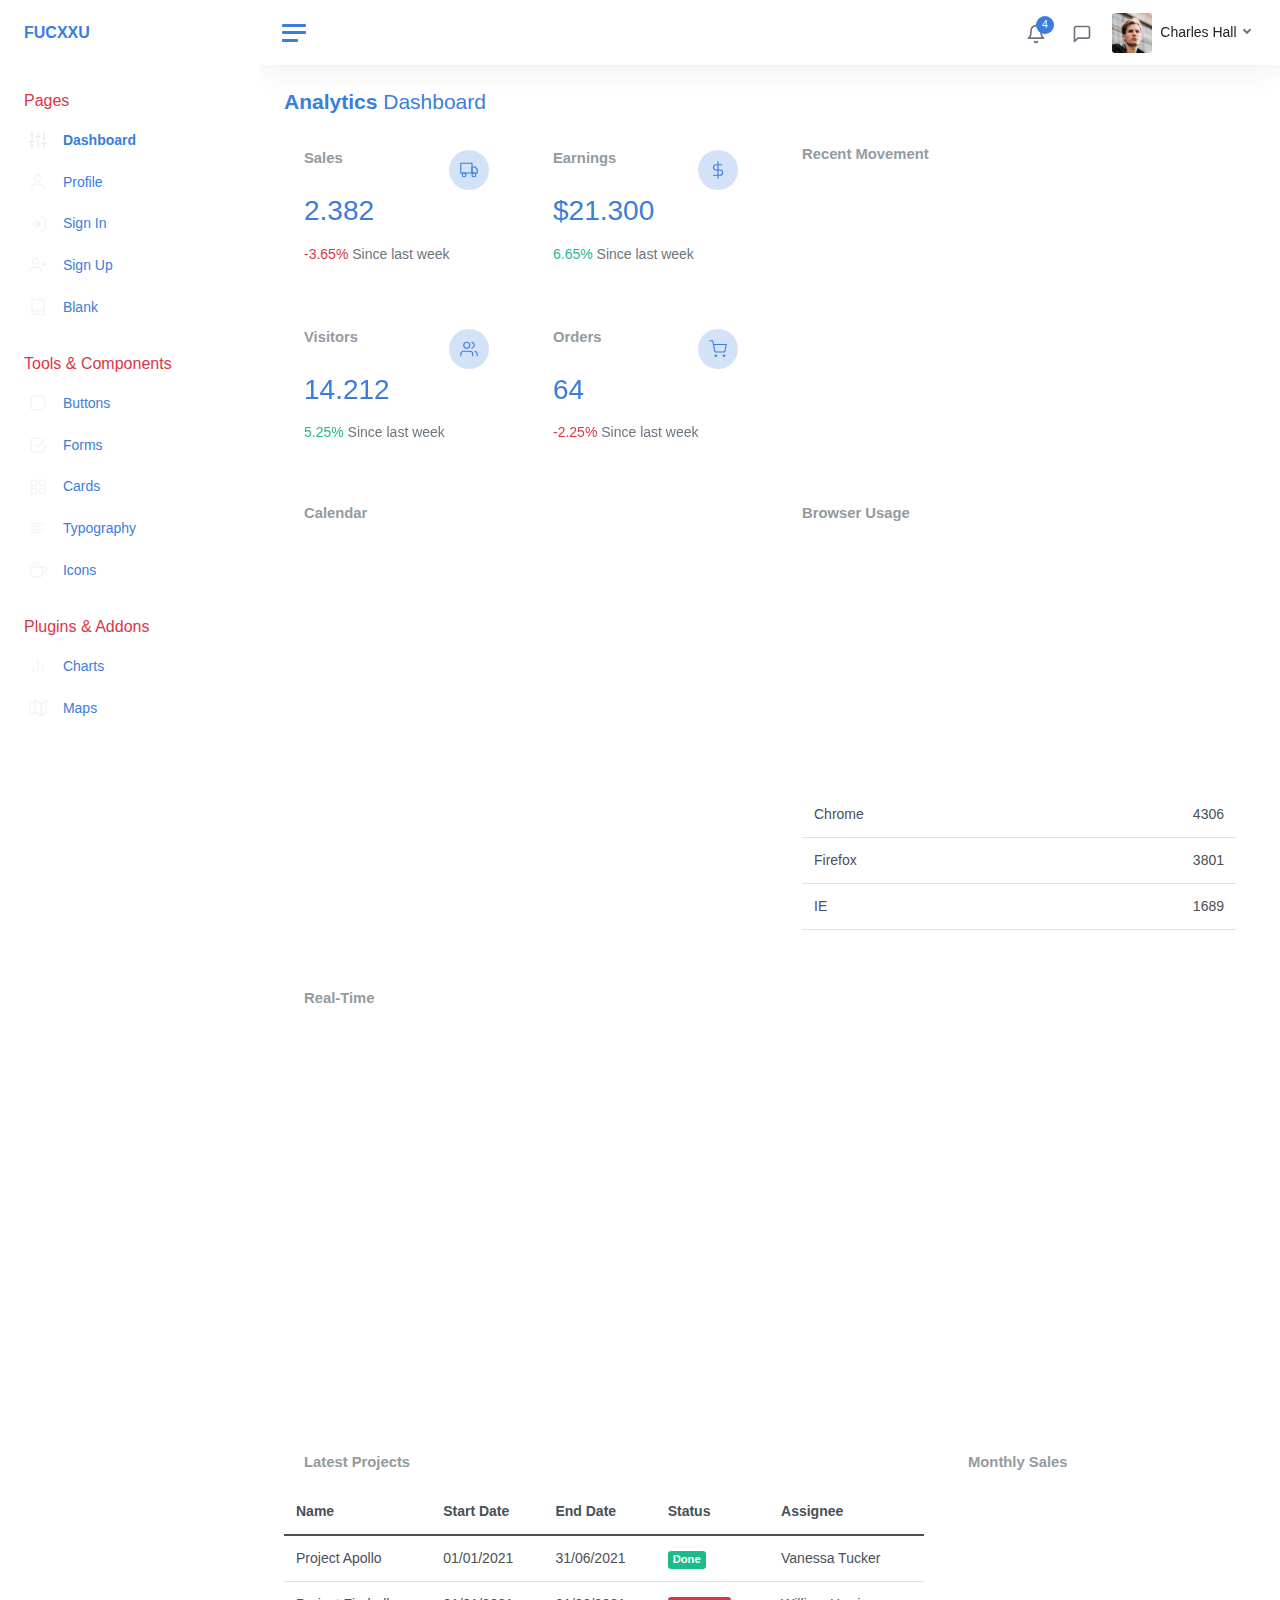
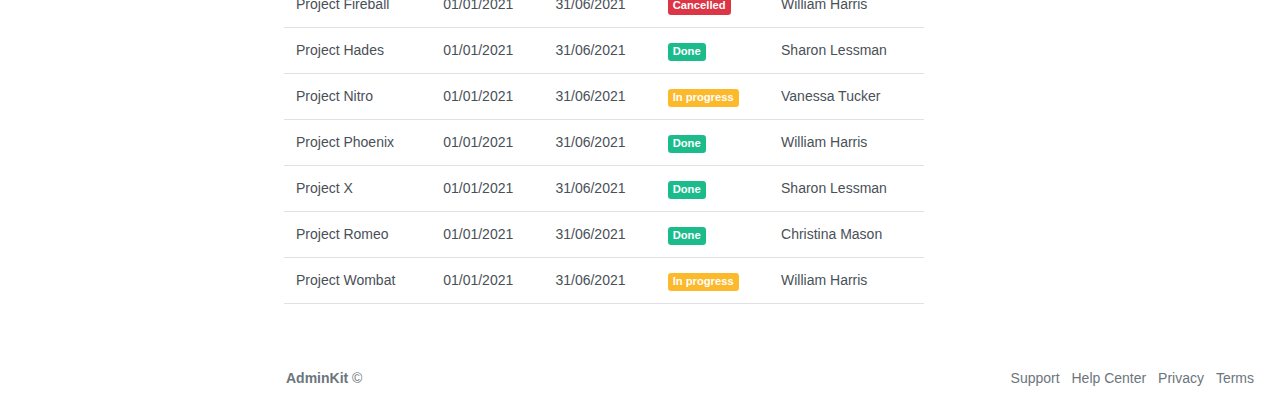
<file: index.html>
<!DOCTYPE html>
<html lang="en">

<head>
	<meta charset="utf-8">
	<meta http-equiv="X-UA-Compatible" content="IE=edge">
	<meta name="viewport" content="width=device-width, initial-scale=1, shrink-to-fit=no">

	

	<title>Home</title>

	<link href="css/app.css" rel="stylesheet">
</head>

<body>
	<div class="wrapper">
		<nav id="sidebar" class="sidebar js-sidebar">
			<div class="sidebar-content js-simplebar">
				<a class="sidebar-brand" href="index.html">
          <span class="align-middle">FUCXXU</span>
        </a>

				<ul class="sidebar-nav">
					<li class="sidebar-header">
						Pages
					</li>

					<li class="sidebar-item active">
						<a class="sidebar-link" href="index.html">
              <i class="align-middle" data-feather="sliders"></i> <span class="align-middle">Dashboard</span>
            </a>
					</li>

					<li class="sidebar-item">
						<a class="sidebar-link" href="pages-profile.html">
              <i class="align-middle" data-feather="user"></i> <span class="align-middle">Profile</span>
            </a>
					</li>

					<li class="sidebar-item">
						<a class="sidebar-link" href="pages-sign-in.html">
              <i class="align-middle" data-feather="log-in"></i> <span class="align-middle">Sign In</span>
            </a>
					</li>

					<li class="sidebar-item">
						<a class="sidebar-link" href="pages-sign-up.html">
              <i class="align-middle" data-feather="user-plus"></i> <span class="align-middle">Sign Up</span>
            </a>
					</li>

					<li class="sidebar-item">
						<a class="sidebar-link" href="pages-blank.html">
              <i class="align-middle" data-feather="book"></i> <span class="align-middle">Blank</span>
            </a>
					</li>

					<li class="sidebar-header">
						Tools & Components
					</li>

					<li class="sidebar-item">
						<a class="sidebar-link" href="ui-buttons.html">
              <i class="align-middle" data-feather="square"></i> <span class="align-middle">Buttons</span>
            </a>
					</li>

					<li class="sidebar-item">
						<a class="sidebar-link" href="ui-forms.html">
              <i class="align-middle" data-feather="check-square"></i> <span class="align-middle">Forms</span>
            </a>
					</li>

					<li class="sidebar-item">
						<a class="sidebar-link" href="ui-cards.html">
              <i class="align-middle" data-feather="grid"></i> <span class="align-middle">Cards</span>
            </a>
					</li>

					<li class="sidebar-item">
						<a class="sidebar-link" href="ui-typography.html">
              <i class="align-middle" data-feather="align-left"></i> <span class="align-middle">Typography</span>
            </a>
					</li>

					<li class="sidebar-item">
						<a class="sidebar-link" href="icons-feather.html">
              <i class="align-middle" data-feather="coffee"></i> <span class="align-middle">Icons</span>
            </a>
					</li>

					<li class="sidebar-header">
						Plugins & Addons
					</li>

					<li class="sidebar-item">
						<a class="sidebar-link" href="charts-chartjs.html">
              <i class="align-middle" data-feather="bar-chart-2"></i> <span class="align-middle">Charts</span>
            </a>
					</li>

					<li class="sidebar-item">
						<a class="sidebar-link" href="maps-google.html">
              <i class="align-middle" data-feather="map"></i> <span class="align-middle">Maps</span>
            </a>
					</li>
				</ul>
			</div>
		</nav>

		<div class="main">
			<nav class="navbar navbar-expand navbar-light navbar-bg">
				<a class="sidebar-toggle js-sidebar-toggle">
          <i class="hamburger align-self-center"></i>
        </a>

				<div class="navbar-collapse collapse">
					<ul class="navbar-nav navbar-align">
						<li class="nav-item dropdown">
							<a class="nav-icon dropdown-toggle" href="#" id="alertsDropdown" data-bs-toggle="dropdown">
								<div class="position-relative">
									<i class="align-middle" data-feather="bell"></i>
									<span class="indicator">4</span>
								</div>
							</a>
							<div class="dropdown-menu dropdown-menu-lg dropdown-menu-end py-0" aria-labelledby="alertsDropdown">
								<div class="dropdown-menu-header">
									4 New Notifications
								</div>
								<div class="list-group">
									<a href="#" class="list-group-item">
										<div class="row g-0 align-items-center">
											<div class="col-2">
												<i class="text-danger" data-feather="alert-circle"></i>
											</div>
											<div class="col-10">
												<div class="text-dark">Update completed</div>
												<div class="text-muted small mt-1">Restart server 12 to complete the update.</div>
												<div class="text-muted small mt-1">30m ago</div>
											</div>
										</div>
									</a>
									<a href="#" class="list-group-item">
										<div class="row g-0 align-items-center">
											<div class="col-2">
												<i class="text-warning" data-feather="bell"></i>
											</div>
											<div class="col-10">
												<div class="text-dark">Lorem ipsum</div>
												<div class="text-muted small mt-1">Aliquam ex eros, imperdiet vulputate hendrerit et.</div>
												<div class="text-muted small mt-1">2h ago</div>
											</div>
										</div>
									</a>
									<a href="#" class="list-group-item">
										<div class="row g-0 align-items-center">
											<div class="col-2">
												<i class="text-primary" data-feather="home"></i>
											</div>
											<div class="col-10">
												<div class="text-dark">Login from 192.186.1.8</div>
												<div class="text-muted small mt-1">5h ago</div>
											</div>
										</div>
									</a>
									<a href="#" class="list-group-item">
										<div class="row g-0 align-items-center">
											<div class="col-2">
												<i class="text-success" data-feather="user-plus"></i>
											</div>
											<div class="col-10">
												<div class="text-dark">New connection</div>
												<div class="text-muted small mt-1">Christina accepted your request.</div>
												<div class="text-muted small mt-1">14h ago</div>
											</div>
										</div>
									</a>
								</div>
								<div class="dropdown-menu-footer">
									<a href="#" class="text-muted">Show all notifications</a>
								</div>
							</div>
						</li>
						<li class="nav-item dropdown">
							<a class="nav-icon dropdown-toggle" href="#" id="messagesDropdown" data-bs-toggle="dropdown">
								<div class="position-relative">
									<i class="align-middle" data-feather="message-square"></i>
								</div>
							</a>
							<div class="dropdown-menu dropdown-menu-lg dropdown-menu-end py-0" aria-labelledby="messagesDropdown">
								<div class="dropdown-menu-header">
									<div class="position-relative">
										4 New Messages
									</div>
								</div>
								<div class="list-group">
									<a href="#" class="list-group-item">
										<div class="row g-0 align-items-center">
											<div class="col-2">
												<img src="img/avatars/avatar-5.jpg" class="avatar img-fluid rounded-circle" alt="Vanessa Tucker">
											</div>
											<div class="col-10 ps-2">
												<div class="text-dark">Vanessa Tucker</div>
												<div class="text-muted small mt-1">Nam pretium turpis et arcu. Duis arcu tortor.</div>
												<div class="text-muted small mt-1">15m ago</div>
											</div>
										</div>
									</a>
									<a href="#" class="list-group-item">
										<div class="row g-0 align-items-center">
											<div class="col-2">
												<img src="img/avatars/avatar-2.jpg" class="avatar img-fluid rounded-circle" alt="William Harris">
											</div>
											<div class="col-10 ps-2">
												<div class="text-dark">William Harris</div>
												<div class="text-muted small mt-1">Curabitur ligula sapien euismod vitae.</div>
												<div class="text-muted small mt-1">2h ago</div>
											</div>
										</div>
									</a>
									<a href="#" class="list-group-item">
										<div class="row g-0 align-items-center">
											<div class="col-2">
												<img src="img/avatars/avatar-4.jpg" class="avatar img-fluid rounded-circle" alt="Christina Mason">
											</div>
											<div class="col-10 ps-2">
												<div class="text-dark">Christina Mason</div>
												<div class="text-muted small mt-1">Pellentesque auctor neque nec urna.</div>
												<div class="text-muted small mt-1">4h ago</div>
											</div>
										</div>
									</a>
									<a href="#" class="list-group-item">
										<div class="row g-0 align-items-center">
											<div class="col-2">
												<img src="img/avatars/avatar-3.jpg" class="avatar img-fluid rounded-circle" alt="Sharon Lessman">
											</div>
											<div class="col-10 ps-2">
												<div class="text-dark">Sharon Lessman</div>
												<div class="text-muted small mt-1">Aenean tellus metus, bibendum sed, posuere ac, mattis non.</div>
												<div class="text-muted small mt-1">5h ago</div>
											</div>
										</div>
									</a>
								</div>
								<div class="dropdown-menu-footer">
									<a href="#" class="text-muted">Show all messages</a>
								</div>
							</div>
						</li>
						<li class="nav-item dropdown">
							<a class="nav-icon dropdown-toggle d-inline-block d-sm-none" href="#" data-bs-toggle="dropdown">
                <i class="align-middle" data-feather="settings"></i>
              </a>

							<a class="nav-link dropdown-toggle d-none d-sm-inline-block" href="#" data-bs-toggle="dropdown">
                <img src="img/avatars/avatar.jpg" class="avatar img-fluid rounded me-1" alt="Charles Hall" /> <span class="text-dark">Charles Hall</span>
              </a>
							<div class="dropdown-menu dropdown-menu-end">
								<a class="dropdown-item" href="pages-profile.html"><i class="align-middle me-1" data-feather="user"></i> Profile</a>
								<a class="dropdown-item" href="#"><i class="align-middle me-1" data-feather="pie-chart"></i> Analytics</a>
								<div class="dropdown-divider"></div>
								<a class="dropdown-item" href="index.html"><i class="align-middle me-1" data-feather="settings"></i> Settings & Privacy</a>
								<a class="dropdown-item" href="#"><i class="align-middle me-1" data-feather="help-circle"></i> Help Center</a>
								<div class="dropdown-divider"></div>
								<a class="dropdown-item" href="#">Log out</a>
							</div>
						</li>
					</ul>
				</div>
			</nav>

			<main class="content">
				<div class="container-fluid p-0">

					<h1 class="h3 mb-3"><strong>Analytics</strong> Dashboard</h1>

					<div class="row">
						<div class="col-xl-6 col-xxl-5 d-flex">
							<div class="w-100">
								<div class="row">
									<div class="col-sm-6">
										<div class="card">
											<div class="card-body">
												<div class="row">
													<div class="col mt-0">
														<h5 class="card-title">Sales</h5>
													</div>

													<div class="col-auto">
														<div class="stat text-primary">
															<i class="align-middle" data-feather="truck"></i>
														</div>
													</div>
												</div>
												<h1 class="mt-1 mb-3">2.382</h1>
												<div class="mb-0">
													<span class="text-danger"> <i class="mdi mdi-arrow-bottom-right"></i> -3.65% </span>
													<span class="text-muted">Since last week</span>
												</div>
											</div>
										</div>
										<div class="card">
											<div class="card-body">
												<div class="row">
													<div class="col mt-0">
														<h5 class="card-title">Visitors</h5>
													</div>

													<div class="col-auto">
														<div class="stat text-primary">
															<i class="align-middle" data-feather="users"></i>
														</div>
													</div>
												</div>
												<h1 class="mt-1 mb-3">14.212</h1>
												<div class="mb-0">
													<span class="text-success"> <i class="mdi mdi-arrow-bottom-right"></i> 5.25% </span>
													<span class="text-muted">Since last week</span>
												</div>
											</div>
										</div>
									</div>
									<div class="col-sm-6">
										<div class="card">
											<div class="card-body">
												<div class="row">
													<div class="col mt-0">
														<h5 class="card-title">Earnings</h5>
													</div>

													<div class="col-auto">
														<div class="stat text-primary">
															<i class="align-middle" data-feather="dollar-sign"></i>
														</div>
													</div>
												</div>
												<h1 class="mt-1 mb-3">$21.300</h1>
												<div class="mb-0">
													<span class="text-success"> <i class="mdi mdi-arrow-bottom-right"></i> 6.65% </span>
													<span class="text-muted">Since last week</span>
												</div>
											</div>
										</div>
										<div class="card">
											<div class="card-body">
												<div class="row">
													<div class="col mt-0">
														<h5 class="card-title">Orders</h5>
													</div>

													<div class="col-auto">
														<div class="stat text-primary">
															<i class="align-middle" data-feather="shopping-cart"></i>
														</div>
													</div>
												</div>
												<h1 class="mt-1 mb-3">64</h1>
												<div class="mb-0">
													<span class="text-danger"> <i class="mdi mdi-arrow-bottom-right"></i> -2.25% </span>
													<span class="text-muted">Since last week</span>
												</div>
											</div>
										</div>
									</div>
								</div>
							</div>
						</div>

						<div class="col-xl-6 col-xxl-7">
							<div class="card flex-fill w-100">
								<div class="card-header">

									<h5 class="card-title mb-0">Recent Movement</h5>
								</div>
								<div class="card-body py-3">
									<div class="chart chart-sm">
										<canvas id="chartjs-dashboard-line"></canvas>
									</div>
								</div>
							</div>
						</div>
					</div>

					<div class="row">
						<div class="col-12 col-md-6 col-xxl-3 d-flex order-2 order-xxl-3">
							<div class="card flex-fill w-100">
								<div class="card-header">

									<h5 class="card-title mb-0">Browser Usage</h5>
								</div>
								<div class="card-body d-flex">
									<div class="align-self-center w-100">
										<div class="py-3">
											<div class="chart chart-xs">
												<canvas id="chartjs-dashboard-pie"></canvas>
											</div>
										</div>

										<table class="table mb-0">
											<tbody>
												<tr>
													<td>Chrome</td>
													<td class="text-end">4306</td>
												</tr>
												<tr>
													<td>Firefox</td>
													<td class="text-end">3801</td>
												</tr>
												<tr>
													<td>IE</td>
													<td class="text-end">1689</td>
												</tr>
											</tbody>
										</table>
									</div>
								</div>
							</div>
						</div>
						<div class="col-12 col-md-12 col-xxl-6 d-flex order-3 order-xxl-2">
							<div class="card flex-fill w-100">
								<div class="card-header">

									<h5 class="card-title mb-0">Real-Time</h5>
								</div>
								<div class="card-body px-4">
									<div id="world_map" style="height:350px;"></div>
								</div>
							</div>
						</div>
						<div class="col-12 col-md-6 col-xxl-3 d-flex order-1 order-xxl-1">
							<div class="card flex-fill">
								<div class="card-header">

									<h5 class="card-title mb-0">Calendar</h5>
								</div>
								<div class="card-body d-flex">
									<div class="align-self-center w-100">
										<div class="chart">
											<div id="datetimepicker-dashboard"></div>
										</div>
									</div>
								</div>
							</div>
						</div>
					</div>

					<div class="row">
						<div class="col-12 col-lg-8 col-xxl-9 d-flex">
							<div class="card flex-fill">
								<div class="card-header">

									<h5 class="card-title mb-0">Latest Projects</h5>
								</div>
								<table class="table table-hover my-0">
									<thead>
										<tr>
											<th>Name</th>
											<th class="d-none d-xl-table-cell">Start Date</th>
											<th class="d-none d-xl-table-cell">End Date</th>
											<th>Status</th>
											<th class="d-none d-md-table-cell">Assignee</th>
										</tr>
									</thead>
									<tbody>
										<tr>
											<td>Project Apollo</td>
											<td class="d-none d-xl-table-cell">01/01/2021</td>
											<td class="d-none d-xl-table-cell">31/06/2021</td>
											<td><span class="badge bg-success">Done</span></td>
											<td class="d-none d-md-table-cell">Vanessa Tucker</td>
										</tr>
										<tr>
											<td>Project Fireball</td>
											<td class="d-none d-xl-table-cell">01/01/2021</td>
											<td class="d-none d-xl-table-cell">31/06/2021</td>
											<td><span class="badge bg-danger">Cancelled</span></td>
											<td class="d-none d-md-table-cell">William Harris</td>
										</tr>
										<tr>
											<td>Project Hades</td>
											<td class="d-none d-xl-table-cell">01/01/2021</td>
											<td class="d-none d-xl-table-cell">31/06/2021</td>
											<td><span class="badge bg-success">Done</span></td>
											<td class="d-none d-md-table-cell">Sharon Lessman</td>
										</tr>
										<tr>
											<td>Project Nitro</td>
											<td class="d-none d-xl-table-cell">01/01/2021</td>
											<td class="d-none d-xl-table-cell">31/06/2021</td>
											<td><span class="badge bg-warning">In progress</span></td>
											<td class="d-none d-md-table-cell">Vanessa Tucker</td>
										</tr>
										<tr>
											<td>Project Phoenix</td>
											<td class="d-none d-xl-table-cell">01/01/2021</td>
											<td class="d-none d-xl-table-cell">31/06/2021</td>
											<td><span class="badge bg-success">Done</span></td>
											<td class="d-none d-md-table-cell">William Harris</td>
										</tr>
										<tr>
											<td>Project X</td>
											<td class="d-none d-xl-table-cell">01/01/2021</td>
											<td class="d-none d-xl-table-cell">31/06/2021</td>
											<td><span class="badge bg-success">Done</span></td>
											<td class="d-none d-md-table-cell">Sharon Lessman</td>
										</tr>
										<tr>
											<td>Project Romeo</td>
											<td class="d-none d-xl-table-cell">01/01/2021</td>
											<td class="d-none d-xl-table-cell">31/06/2021</td>
											<td><span class="badge bg-success">Done</span></td>
											<td class="d-none d-md-table-cell">Christina Mason</td>
										</tr>
										<tr>
											<td>Project Wombat</td>
											<td class="d-none d-xl-table-cell">01/01/2021</td>
											<td class="d-none d-xl-table-cell">31/06/2021</td>
											<td><span class="badge bg-warning">In progress</span></td>
											<td class="d-none d-md-table-cell">William Harris</td>
										</tr>
									</tbody>
								</table>
							</div>
						</div>
						<div class="col-12 col-lg-4 col-xxl-3 d-flex">
							<div class="card flex-fill w-100">
								<div class="card-header">

									<h5 class="card-title mb-0">Monthly Sales</h5>
								</div>
								<div class="card-body d-flex w-100">
									<div class="align-self-center chart chart-lg">
										<canvas id="chartjs-dashboard-bar"></canvas>
									</div>
								</div>
							</div>
						</div>
					</div>

				</div>
			</main>

			<footer class="footer">
				<div class="container-fluid">
					<div class="row text-muted">
						<div class="col-6 text-start">
							<p class="mb-0">
								<a class="text-muted" href="https://adminkit.io/" target="_blank"><strong>AdminKit</strong></a> &copy;
							</p>
						</div>
						<div class="col-6 text-end">
							<ul class="list-inline">
								<li class="list-inline-item">
									<a class="text-muted" href="https://adminkit.io/" target="_blank">Support</a>
								</li>
								<li class="list-inline-item">
									<a class="text-muted" href="https://adminkit.io/" target="_blank">Help Center</a>
								</li>
								<li class="list-inline-item">
									<a class="text-muted" href="https://adminkit.io/" target="_blank">Privacy</a>
								</li>
								<li class="list-inline-item">
									<a class="text-muted" href="https://adminkit.io/" target="_blank">Terms</a>
								</li>
							</ul>
						</div>
					</div>
				</div>
			</footer>
		</div>
	</div>

	<script src="js/app.js"></script>

	

</body>

</html>
</file>
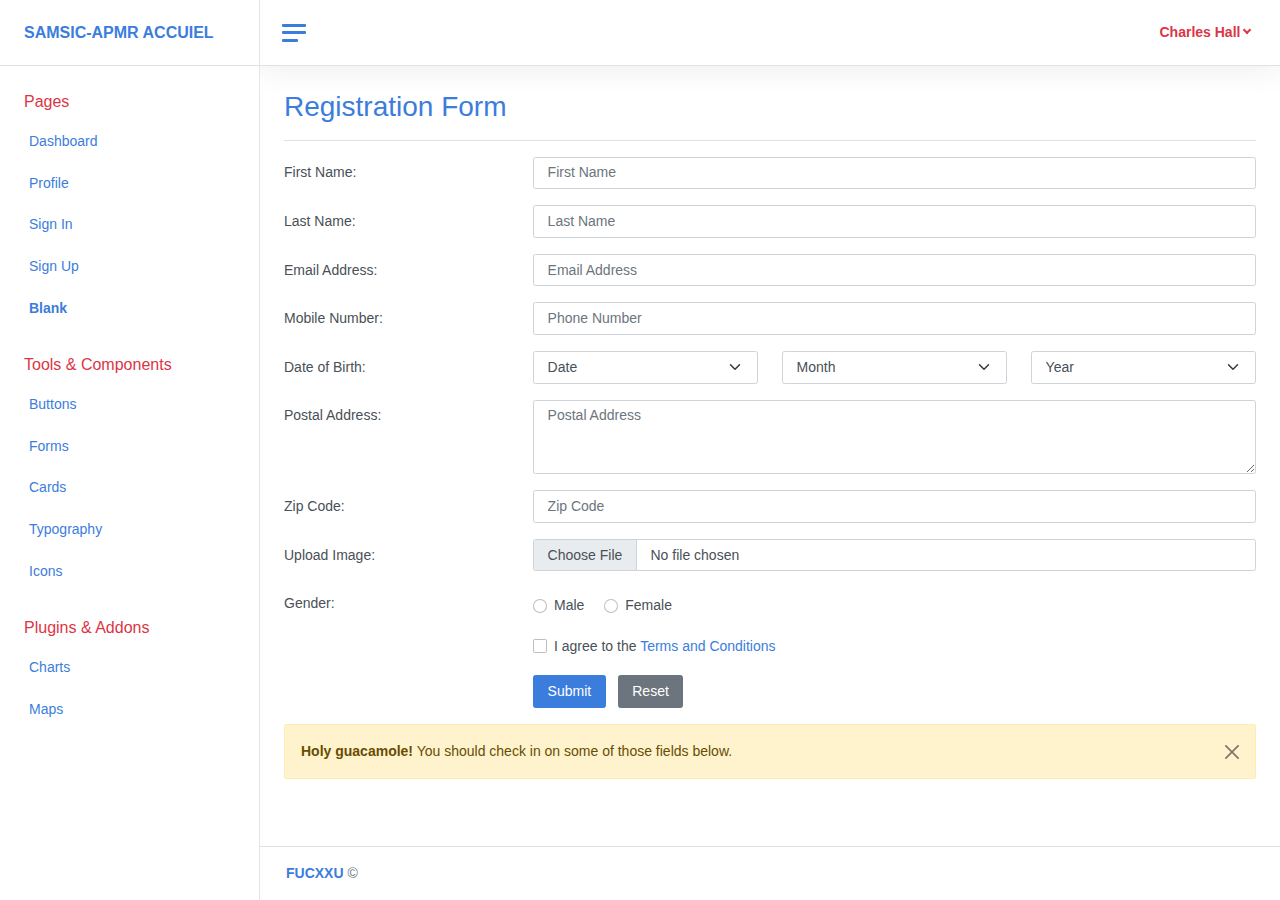
<file: pages-blank.html>
<!DOCTYPE html>
<html lang="en">

<head>
	<meta charset="utf-8">
	<meta http-equiv="X-UA-Compatible" content="IE=edge">
	<meta name="viewport" content="width=device-width, initial-scale=1, shrink-to-fit=no">
	<meta name="description" content="My test project">
	<meta name="author" content="fucxxu">
	<meta name="keywords" content="fucxxu">
	<link rel="shortcut icon" href="img/icons/icon-48x48.png" />

	<title>Home</title>

	<link href="css/app.css" rel="stylesheet">
  
	<script>
// Self-executing function
(function() {
    'use strict';
    window.addEventListener('load', function() {
        // Fetch all the forms we want to apply custom Bootstrap validation styles to
        var forms = document.getElementsByClassName('needs-validation');
        // Loop over them and prevent submission
        var validation = Array.prototype.filter.call(forms, function(form) {
            form.addEventListener('submit', function(event) {
                if (form.checkValidity() === false) {
                    event.preventDefault();
                    event.stopPropagation();
                }
                form.classList.add('was-validated');
            }, false);
        });
    }, false);
})();
</script>
</head>

<body>
	<div class="wrapper">
		<nav id="sidebar" class="sidebar js-sidebar">
			<div class="sidebar-content js-simplebar" style='border-right:1px solid #e5e5e5;'>
				<a class="sidebar-brand border-bottom" href="index.html">
          <span class="align-middle">SAMSIC-APMR ACCUIEL</span>
        </a>

				<ul class="sidebar-nav"><li class="sidebar-header">Pages</li>

					<li class="sidebar-item"><a class="sidebar-link" href="index.html"><span class="align-middle">Dashboard</span></a></li>

					<li class="sidebar-item"><a class="sidebar-link" href="pages-profile.html"><span class="align-middle">Profile</span></a></li>

					<li class="sidebar-item"><a class="sidebar-link" href="pages-sign-in.html"><span class="align-middle">Sign In</span></a></li>

					<li class="sidebar-item"><a class="sidebar-link" href="pages-sign-up.html"><span class="align-middle">Sign Up</span></a></li>

					<li class="sidebar-item active"><a class="sidebar-link" href="pages-blank.html"><span class="align-middle">Blank</span></a></li>

					<li class="sidebar-header">Tools & Components</li>

					<li class="sidebar-item"><a class="sidebar-link" href="ui-buttons.html"><span class="align-middle">Buttons</span></a></li>

					<li class="sidebar-item"><a class="sidebar-link" href="ui-forms.html"><span class="align-middle">Forms</span></a></li>

					<li class="sidebar-item"><a class="sidebar-link" href="ui-cards.html"><span class="align-middle">Cards</span></a></li>

					<li class="sidebar-item"><a class="sidebar-link" href="ui-typography.html"><span class="align-middle">Typography</span></a></li>

					<li class="sidebar-item"><a class="sidebar-link" href="icons-feather.html"><span class="align-middle">Icons</span></a></li>

					<li class="sidebar-header">Plugins & Addons</li>

					<li class="sidebar-item"><a class="sidebar-link" href="charts-chartjs.html"><span class="align-middle">Charts</span></a></li>

					<li class="sidebar-item"><a class="sidebar-link" href="maps-google.html"><span class="align-middle">Maps</span></a></li>
				</ul>

				
			</div>
		</nav>

		<div class="main">
			<nav class="navbar navbar-expand navbar-light navbar-bg border-bottom">
				<a class="sidebar-toggle js-sidebar-toggle"><i class="hamburger align-self-center"></i></a>
				<div class="navbar-collapse collapse">
					<ul class="navbar-nav navbar-align">						
						<li class="nav-item dropdown">
							<a class="nav-icon dropdown-toggle d-inline-block d-sm-none text-danger" href="#" data-bs-toggle="dropdown"><i class="align-middle" data-feather="settings"></i></a>
							<a class="nav-link dropdown-toggle d-none d-sm-inline-block fw-bold text-danger" href="#" data-bs-toggle="dropdown"><span>Charles Hall</span></a>
							<div class="dropdown-menu dropdown-menu-end p-0"><a class="dropdown-item" href="#" data-bs-toggle="modal" data-bs-target="#staticBackdrop">Log out</a></div>
						</li>
					</ul>
				</div>
			</nav>

			<main class="content">
				<div class="container-fluid">
					<div class="row">
						<div class="col-12 p-0">
							<div class="card">
								<div class="card-body p-0">
								<h1 class="border-bottom pb-3 mb-3">Registration Form</h1>
								
<div class="m-0">
    
    <form class="needs-validation" method="post" novalidate>
        <div class="row mb-3">
            <label class="col-sm-3 col-form-label" for="firstName">First Name:</label>
            <div class="col-sm-9">
                <input type="text" class="form-control" id="firstName" placeholder="First Name" required>
            </div>
        </div>
        <div class="row mb-3">
            <label class="col-sm-3 col-form-label" for="lastName">Last Name:</label>
            <div class="col-sm-9">
                <input type="text" class="form-control" id="lastName" placeholder="Last Name" required>
            </div>
        </div>
        <div class="row mb-3">
            <label class="col-sm-3 col-form-label" for="emailAddress">Email Address:</label>
            <div class="col-sm-9">
                <input type="email" class="form-control" id="emailAddress" placeholder="Email Address" required>
            </div>
        </div>
        <div class="row mb-3">
            <label class="col-sm-3 col-form-label" for="phoneNumber">Mobile Number:</label>
            <div class="col-sm-9">
                <input type="number" class="form-control" id="phoneNumber" placeholder="Phone Number" required>
            </div>
        </div>        
        <div class="row mb-3">
            <label class="col-sm-3 col-form-label">Date of Birth:</label>
            <div class="col-sm-3">
                <select class="form-select" required>
                    <option value="">Date</option>
                    <option value="1">1</option>
                    <option value="2">2</option>
                    <option value="3">3</option>
                    <option value="4">4</option>
                    <option value="5">5</option>
                    <option value="6">6</option>
                    <option value="7">7</option>
                    <option value="8">8</option>
                    <option value="9">9</option>
                    <option value="10">10</option>
                    <option value="11">11</option>
                    <option value="12">12</option>
                    <option value="13">13</option>
                    <option value="14">14</option>
                    <option value="15">15</option>
                    <option value="16">16</option>
                    <option value="17">17</option>
                    <option value="18">18</option>
                    <option value="19">19</option>
                    <option value="20">20</option>
                    <option value="21">21</option>
                    <option value="22">22</option>
                    <option value="23">23</option>
                    <option value="24">24</option>
                    <option value="25">25</option>
                    <option value="26">26</option>
                    <option value="27">27</option>
                    <option value="28">28</option>
                    <option value="29">29</option>
                    <option value="30">30</option>
                    <option value="31">31</option>
                </select>
            </div>
            <div class="col-sm-3">
                <select class="form-select" required>
                    <option value="">Month</option>
                    <option value="1">January</option>
                    <option value="2">February</option>
                    <option value="3">March</option>
                    <option value="4">April</option>
                    <option value="5">May</option>
                    <option value="6">June</option>
                    <option value="7">July</option>
                    <option value="8">August</option>
                    <option value="9">September</option>
                    <option value="10">October</option>
                    <option value="11">November</option>
                    <option value="12">December</option>
                </select>
            </div>
            <div class="col-sm-3">
                <select class="form-select">
                    <option>Year</option>
                </select>
            </div>
        </div>
        <div class="row mb-3">
            <label class="col-sm-3 col-form-label" for="postalAddress">Postal Address:</label>
            <div class="col-sm-9">
                <textarea rows="3" class="form-control" id="postalAddress" placeholder="Postal Address" required></textarea>
            </div>
        </div>
        <div class="row mb-3">
            <label class="col-sm-3 col-form-label" for="ZipCode">Zip Code:</label>
            <div class="col-sm-9">
                <input type="text" class="form-control" id="ZipCode" placeholder="Zip Code" required>
            </div>
        </div>
        <div class="row mb-3">
            <label class="col-sm-3 col-form-label" for="uploadImage">Upload Image:</label>
            <div class="col-sm-9">
                <input type="file" class="form-control" id="uploadImage">
            </div>
        </div>
        <div class="row mb-3">
            <label class="col-sm-3 col-form-label">Gender:</label>
            <div class="col-sm-9 mt-2">
                <div class="form-check form-check-inline">
                    <input type="radio" class="form-check-input" name="gender" id="radioMale">
                    <label class="form-check-label" for="radioMale">Male</label>
                </div>
                <div class="form-check form-check-inline">
                    <input type="radio" class="form-check-input" name="gender" id="radioFemale">
                    <label class="form-check-label" for="radioFemale">Female</label>
                </div>
            </div>
        </div>
        <div class="row mb-3">
            <div class="col-sm-9 offset-sm-3">
                <div class="form-check">
                    <input class="form-check-input" type="checkbox" id="checkAgree" value="agree">
                    <label class="form-check-label" for="checkAgree">I agree to the <a href="#">Terms and Conditions</a></label>
                </div>
            </div>
        </div>
        <div class="row mb-3">
            <div class="col-sm-9 offset-sm-3">
                <input type="submit" class="btn btn-primary" value="Submit">
                <input type="reset" class="btn btn-secondary ms-2" value="Reset">
            </div>
        </div>
    </form>
</div>
<div class="alert alert-warning alert-dismissible fade show" role="alert">
  <strong>Holy guacamole!</strong> You should check in on some of those fields below.
  <button type="button" class="btn-close" data-bs-dismiss="alert" aria-label="Close"></button>
</div>


	
	
	
<!-- Button trigger modal 
<button type="button" class="btn btn-primary" data-bs-toggle="modal" data-bs-target="#staticBackdrop">
  Launch static backdrop modal
</button>-->

<!-- Modal -->
<div class="modal fade" id="staticBackdrop" data-bs-backdrop="static" data-bs-keyboard="false" tabindex="-1" aria-labelledby="staticBackdropLabel" aria-hidden="true">
  <div class="modal-dialog">
    <div class="modal-content">
      <div class="modal-header">
        <h5 class="modal-title" id="staticBackdropLabel">Ready to Leave?</h5>
        <button type="button" class="btn-close" data-bs-dismiss="modal" aria-label="Close"></button>
      </div>
      <div class="modal-body">
        Select "Logout" below if you are ready to end your current session.
      </div>
      <div class="modal-footer">
        <button type="button" class="btn btn-sm btn-secondary" data-bs-dismiss="modal">Close</button>
        <a class="btn btn-sm btn-primary" href='https://www.google.com/'>Logout</a>
      </div>
    </div>
  </div>
</div>


								</div>
							</div>
						</div>
					</div>

				</div>
				
				

			</main>

			<footer class="footer border-top">
				<div class="container-fluid">
					<div class="row text-muted">
						<div class="col-6 text-start">
							<p class="mb-0">
								<a class="text-primary" href="#" target="_blank"><strong>FUCXXU</strong></a> &copy;
							</p>
						</div>
					</div>
				</div>
			</footer>
		</div>
	</div>

	<script src="js/app.js"></script>
  

</body>

</html>
</file>
